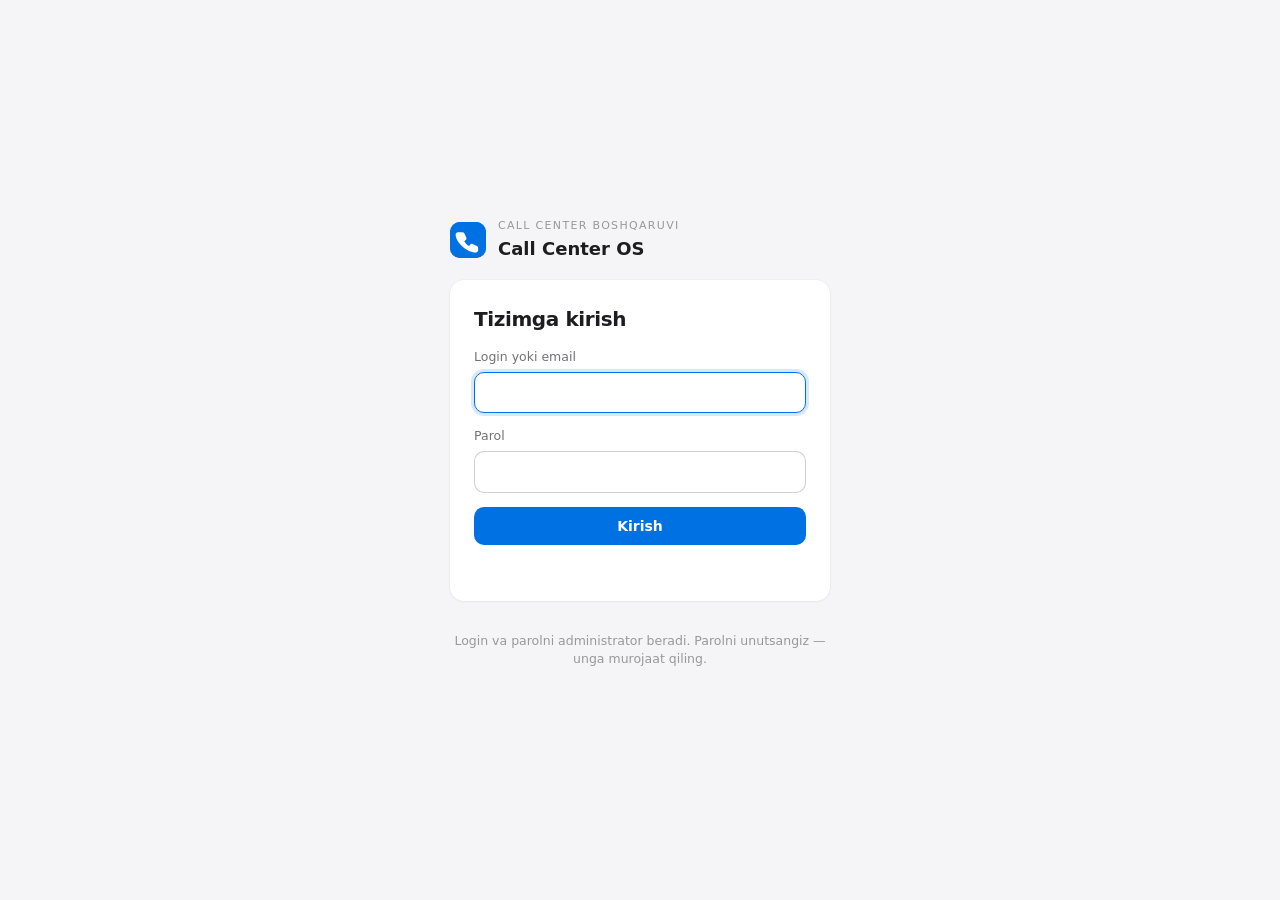
<file: index.html>
<!doctype html>
<html lang="uz">
<head>
<meta charset="utf-8">
<meta name="viewport" content="width=device-width, initial-scale=1, viewport-fit=cover">
<meta name="robots" content="noindex, nofollow">
<meta http-equiv="Content-Security-Policy" content="default-src 'self'; script-src 'self' 'unsafe-inline'; style-src 'self' 'unsafe-inline'; font-src 'self'; img-src 'self' data: blob: https://piczmzrwogxzflwkacha.supabase.co; media-src 'self' blob: https://piczmzrwogxzflwkacha.supabase.co; connect-src 'self' https://piczmzrwogxzflwkacha.supabase.co wss://piczmzrwogxzflwkacha.supabase.co; object-src 'none'; base-uri 'self'; form-action 'self'">
<title>Call Center OS</title>
<link rel="icon" href="icon.svg" type="image/svg+xml">
<script src="vendor/supabase.js"></script>
<script src="config.js"></script>
<script src="sb.js"></script>
<style>
  .boot { min-height: 100vh; display: grid; place-items: center; font: 14px/1.5 -apple-system, BlinkMacSystemFont, system-ui, sans-serif; color: #86868B; background: #F5F5F7; }
  @media (prefers-color-scheme: dark) { :root:not([data-theme="light"]) .boot { background: #000; color: #98989D; } }
  :root[data-theme="dark"] .boot { background: #000; color: #98989D; }
  .boot i { display: block; width: 28px; height: 28px; margin: 0 auto 12px; border-radius: 50%;
            border: 3px solid currentColor; border-right-color: transparent; animation: s 0.8s linear infinite; }
  @keyframes s { to { transform: rotate(360deg); } }
</style>
</head>
<body>
<div class="boot" id="boot"><div><i></i><span id="boot-msg">Panel yuklanmoqda…</span></div></div>
<script>
/* Qobiq: kirishni tekshiradi, panelni himoyalangan funksiyadan oladi va joyiga qo'yadi. */
CCOS.requireMember()
  .then(function () { return CCOS.loadPrivate("panel"); })
  .then(function (html) { CCOS.mount(html); CCOS.fillAccount(); })
  .catch(function (e) {
    document.getElementById("boot-msg").textContent =
      "Panelni yuklab bo'lmadi: " + CCOS.errText(e) + " Sahifani yangilang.";
  });
</script>
</body>
</html>
</file>
<file: base.css>
/* Login, Sozlamalar va HR sahifalari uchun — panel (AI CRM uslubi) tokenlarining qisqa nusxasi.
   Nomlar eski (sahifalar shularni ishlatadi), qiymatlar panel bilan bir xil. */
:root {
  --paper: #F5F5F7; --surface: #FFFFFF; --surface-2: #FBFBFD;
  --ink: #1D1D1F; --ink-2: rgba(60,60,67,.72); --muted: rgba(60,60,67,.5);
  --line: rgba(60,60,67,.24); --line-soft: rgba(60,60,67,.10);
  --accent: #0071E3; --accent-ink: #0060C0; --accent-soft: rgba(0,113,227,.10); --on-accent: #FFFFFF;
  --good: #1D7F3C; --good-soft: rgba(52,199,89,.14); --bad: #D70015; --bad-soft: rgba(255,59,48,.12);
  --warn: #B25000; --warn-soft: rgba(255,149,0,.14);
  --r-sm: 10px; --r-md: 10px; --r-lg: 14px;
  --e2: 0 0 0 .5px rgba(0,0,0,.05), 0 1px 3px rgba(0,0,0,.04);
  --ring: 0 0 0 3px rgba(0,113,227,.16);
  --display: -apple-system, BlinkMacSystemFont, "SF Pro Display", "Helvetica Neue", system-ui, "Segoe UI", sans-serif;
  --body: -apple-system, BlinkMacSystemFont, "SF Pro Text", "Helvetica Neue", system-ui, "Segoe UI", sans-serif;
  --mono: ui-monospace, "SF Mono", SFMono-Regular, Menlo, monospace;
  color-scheme: light;
}
/* Qorong'i: tizim bo'yicha yoki paneldagi tanlov (sb.js <html data-theme> qo'yadi) */
@media (prefers-color-scheme: dark) {
  :root:not([data-theme="light"]) {
    --paper: #000000; --surface: #1C1C1E; --surface-2: #2C2C2E;
    --ink: #F5F5F7; --ink-2: rgba(235,235,245,.7); --muted: rgba(235,235,245,.45);
    --line: rgba(84,84,88,.62); --line-soft: rgba(84,84,88,.30);
    --accent: #0A84FF; --accent-ink: #409CFF; --accent-soft: rgba(10,132,255,.18); --on-accent: #FFFFFF;
    --good: #30D158; --good-soft: rgba(48,209,88,.16); --bad: #FF6961; --bad-soft: rgba(255,69,58,.18);
    --warn: #FFB340; --warn-soft: rgba(255,159,10,.18);
    --e2: 0 0 0 .5px rgba(255,255,255,.07);
    --ring: 0 0 0 3px rgba(10,132,255,.28);
    color-scheme: dark;
  }
}
:root[data-theme="dark"] {
  --paper: #000000; --surface: #1C1C1E; --surface-2: #2C2C2E;
  --ink: #F5F5F7; --ink-2: rgba(235,235,245,.7); --muted: rgba(235,235,245,.45);
  --line: rgba(84,84,88,.62); --line-soft: rgba(84,84,88,.30);
  --accent: #0A84FF; --accent-ink: #409CFF; --accent-soft: rgba(10,132,255,.18); --on-accent: #FFFFFF;
  --good: #30D158; --good-soft: rgba(48,209,88,.16); --bad: #FF6961; --bad-soft: rgba(255,69,58,.18);
  --warn: #FFB340; --warn-soft: rgba(255,159,10,.18);
  --e2: 0 0 0 .5px rgba(255,255,255,.07);
  --ring: 0 0 0 3px rgba(10,132,255,.28);
  color-scheme: dark;
}
* { box-sizing: border-box; }
[hidden] { display: none !important; }
html, body { margin: 0; background: var(--paper); color: var(--ink); font: 14.5px/1.5 var(--body);
             -webkit-font-smoothing: antialiased; }
a { color: var(--accent); text-decoration: none; }
a:hover { text-decoration: underline; }
h1, h2, h3 { font-family: var(--display); letter-spacing: -.02em; margin: 0; }

.card { background: var(--surface); border-radius: var(--r-lg); box-shadow: var(--e2); padding: 24px; }
.field { display: flex; flex-direction: column; gap: 5px; }
.field label { font-size: 12.5px; font-weight: 500; color: var(--ink-2); }
input, select {
  font: inherit; color: var(--ink); background: var(--surface); border: .5px solid var(--line);
  border-radius: var(--r-sm); padding: 9px 11px; min-width: 0; width: 100%;
}
input:focus, select:focus { outline: none; border-color: var(--accent); box-shadow: var(--ring); }
.btn {
  font-family: var(--body); font-size: 14px; font-weight: 600; padding: 8px 15px; cursor: pointer;
  border: none; background: rgba(120,120,128,.12); color: var(--accent); border-radius: var(--r-sm);
}
.btn:hover { filter: brightness(.97); }
.btn:active { transform: scale(.97); }
.btn:disabled { opacity: .45; cursor: default; }
.btn-pri { background: var(--accent); color: var(--on-accent); }
.btn-pri:hover { filter: brightness(1.08); }
.btn-bad { color: var(--bad); background: var(--bad-soft); }
.btn-sm { padding: 5px 11px; font-size: 13px; }
.msg { font-size: 13px; min-height: 1.4em; }
.msg.err { color: var(--bad); }
.msg.ok { color: var(--good); }
.hint { font-size: 12.5px; color: var(--muted); }
.mark {
  width: 36px; height: 36px; border-radius: 10px; display: grid; place-items: center; flex: none;
  background: var(--accent); color: var(--on-accent); font: 700 13px var(--display);
}
</file>
